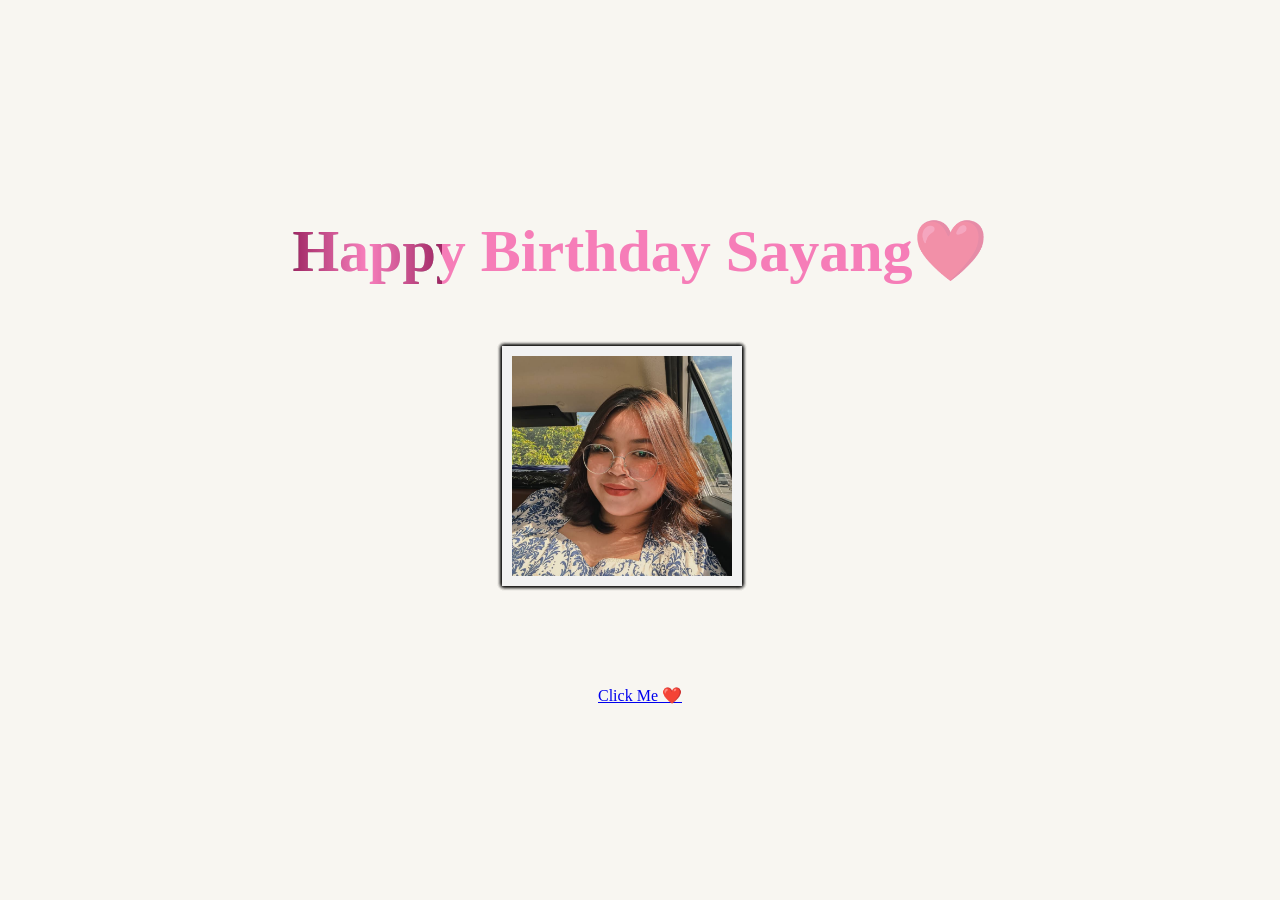
<file: index.html>
<!DOCTYPE html>
<html lang="en">
<head>
  <meta charset="UTF-8">
  <meta name="viewport" content="width=device-width, initial-scale=1.0">
  <title>Birthday Letter</title>
  <link rel="stylesheet" href="style.css">
</head>
<body>

  <div id="hedlinecontainer">
    <div id="shine">Happy Birthday Sayang❤️</div>
  </div>
  
  <div class="gallery">
    <img src="whatsapp_image_1.jpg" alt="I love you">
    <img src="whatsapp_image_2.jpg" alt="Im Sorry">
    <img src="whatsapp_image_3.jpg" alt="Give me one more chance">
    <img src="whatsapp_image_4.jpg" alt="My love">
    <img src="whatsapp_image_5.jpg" alt="My girl">
     <img src="whatsapp_image_6.jpg" alt="My Woman">
    <img src="whatsapp_image_7.jpg" alt="I Cherish">
    <img src="whatsapp_image_8.jpg" alt="My Baby">
    <img src="whatsapp_image_9.jpg" alt="I Miss You">
  
  </div>
  <div style="text-align:center; margin-top: 100px;">
  <a href="birthday.html" class="go-to-birthday">Click Me ❤️</a>
</div>


</body>
</html>
</file>
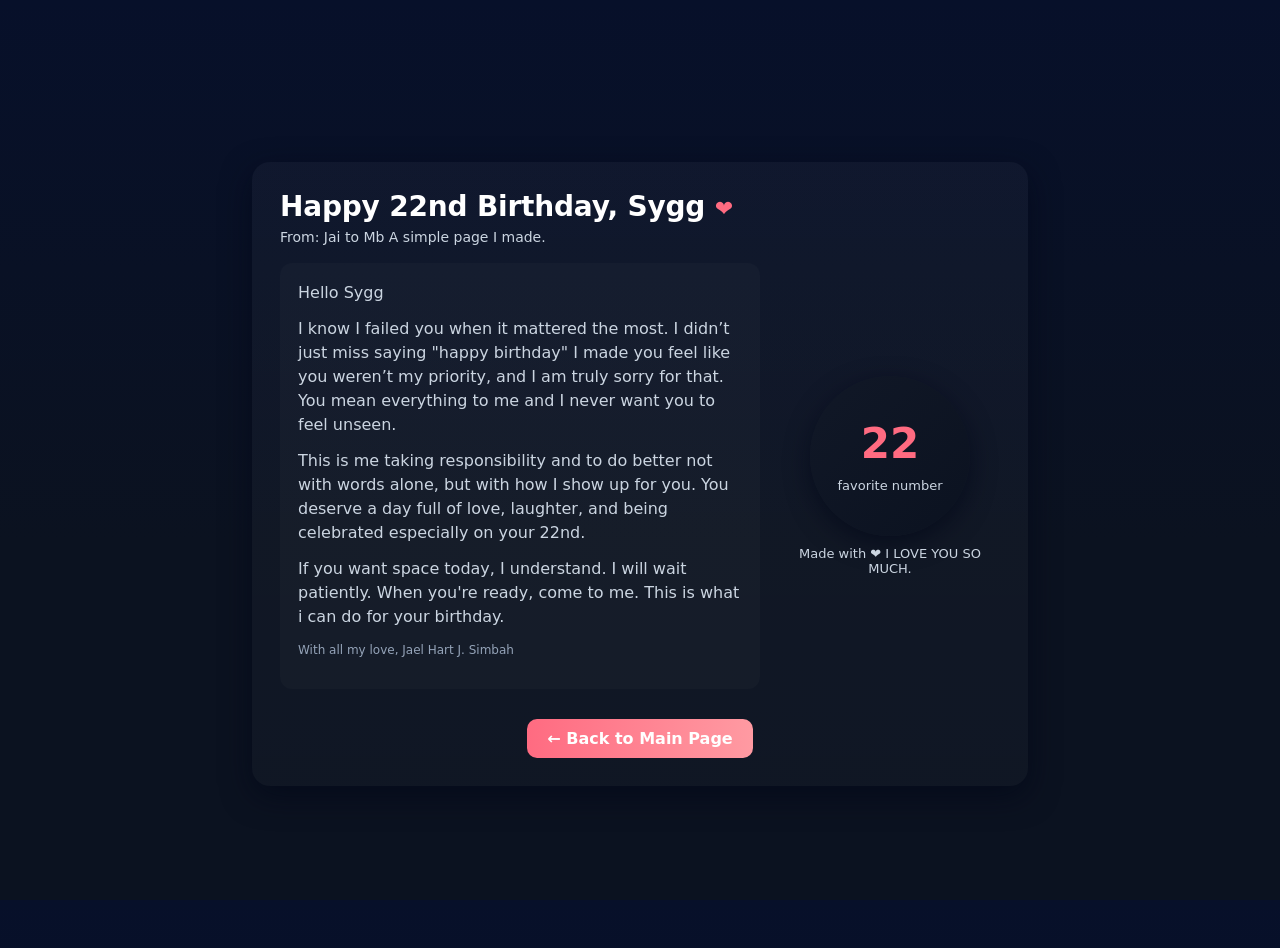
<file: birthday.html>
<!doctype html>
<html lang="en">
<head>
  <meta charset="utf-8" />
  <meta name="viewport" content="width=device-width,initial-scale=1" />
  <title>Happy 22nd, Sygg ❤️</title>
  <style>
    :root{--bg:#0f172a;--card:#0b1220;--accent:#ff6b81;--muted:#cbd5e1}
    html,body{height:100%;margin:0;font-family:Inter,ui-sans-serif,system-ui,Segoe UI,Roboto,Helvetica,Arial;}
    body{background: linear-gradient(180deg,#07102a 0%, #0b1220 60%);display:flex;align-items:center;justify-content:center;padding:24px;color:var(--muted)}
    .wrap{max-width:720px;width:100%;background:linear-gradient(180deg, rgba(255,255,255,0.03), rgba(255,255,255,0.02));border-radius:18px;padding:28px;box-shadow: 0 10px 30px rgba(2,6,23,0.6);position:relative;overflow:hidden}
    h1{margin:0;font-size:28px;color:#fff;letter-spacing:-0.2px}
    .subtitle{margin-top:6px;color:var(--muted);font-size:14px}
    .card{display:grid;grid-template-columns:1fr 220px;gap:20px;align-items:center;margin-top:18px}
    .message{background:rgba(255,255,255,0.02);padding:18px;border-radius:12px}
    p{margin:0 0 12px 0;line-height:1.5;color:var(--muted)}
    .heart{display:inline-block;font-size:22px;color:var(--accent);transform-origin:center;animation:beat 1s infinite}
    @keyframes beat{0%,100%{transform:scale(1)}50%{transform:scale(1.12)}}
    .right{display:flex;flex-direction:column;align-items:center;text-align:center}
    .circle{width:160px;height:160px;border-radius:50%;background:linear-gradient(135deg,#111827, #0b1220);display:flex;align-items:center;justify-content:center;box-shadow: 0 8px 24px rgba(2,6,23,0.6)}
    .age{font-size:42px;color:var(--accent);font-weight:700}
    .note{font-size:13px;color:var(--muted);margin-top:10px}
    footer{margin-top:14px;color:#94a3b8;font-size:13px}
    .small{font-size:12px;color:#94a3b8}

    /* back button styling */
    .back-button {
      display: inline-block;
      margin-top: 30px;
      text-decoration: none;
      background: linear-gradient(90deg, #ff6b81, #ff9aa2);
      color: white;
      padding: 10px 20px;
      border-radius: 10px;
      font-weight: 600;
      transition: 0.3s;
    }
    .back-button:hover {
      opacity: 0.85;
    }

    @media(max-width:640px){.card{grid-template-columns:1fr;}.right{order:-1}}
  </style>
</head>
<body>
  <div class="wrap" role="main">
    <div class="confetti" aria-hidden="true">
      <span style="left:8%;top:5%;background:#ff6b81;animation-duration:6s;width:8px;height:12px"></span>
      <span style="left:22%;top:2%;background:#ffd166;animation-duration:5.2s"></span>
      <span style="left:34%;top:8%;background:#6bf0ff;animation-duration:6.7s"></span>
      <span style="left:48%;top:1%;background:#b38bff;animation-duration:5.8s"></span>
      <span style="left:62%;top:4%;background:#ff9aa2;animation-duration:6.2s"></span>
      <span style="left:78%;top:3%;background:#9be7a1;animation-duration:5.5s"></span>
    </div>

    <h1>Happy 22nd Birthday, Sygg <span class="heart">❤</span></h1>
    <div class="subtitle">From: Jai to Mb A simple page I made.</div>

    <div class="card">
      <div class="message">
        <p>Hello Sygg </p>
        <p>I know I failed you when it mattered the most. I didn’t just miss saying "happy birthday"  I made you feel like you weren’t my priority, and I am truly sorry for that. You mean everything to me and I never want you to feel unseen.</p>
        <p>This is me taking responsibility and  to do better not with words alone, but with how I show up for you. You deserve a day full of love, laughter, and being celebrated especially on your 22nd.</p>
        <p>If you want space today, I understand. I will wait patiently. When you're ready, come to me. This is what i can do for your birthday.</p>
        <p class="small"> With all my love, Jael Hart J. Simbah</p>
      </div>

      <div class="right">
        <div class="circle">
          <div>
            <div class="age">22</div>
            <div class="note">favorite number</div>
          </div>
        </div>
        <div class="note">Made with ❤️ I LOVE YOU SO MUCH.</div>
      </div>
    </div>

    <!-- ✅ BACK BUTTON HERE -->
    <div style="text-align:center;">
      <a href="index.html" class="back-button">← Back to Main Page</a>
    </div>
  </div>
</body>
</html>
</file>
<file: style.css>
.gallery {
  --d: 10s;
  /* duration */
  display: grid;
  place-items: center; /* Center both horizontally and vertically */
  width: 220px;
  margin-left: 220px;
}

.gallery > img {
  grid-area: 1/1;
  width: 100%;
  aspect-ratio: 1;
  object-fit: cover;
  border: 10px solid #f2f2f2;
  box-shadow: 0 0 4px #0007;
  z-index: 2;
  animation: slide var(--d) infinite, z-order var(--d) infinite steps(1);
}

.gallery img:last-child {
  animation-name: slide, z-order-last;
}

.gallery > img:nth-child(1) {
  animation-delay: calc(0*var(--d));
  --r: 16deg;
}

.gallery > img:nth-child(2) {
  animation-delay: calc(-0.2*var(--d));
  --r: -1deg;
}

.gallery > img:nth-child(3) {
  animation-delay: calc(-0.4*var(--d));
  --r: -19deg;
}

.gallery > img:nth-child(4) {
  animation-delay: calc(-0.6*var(--d));
  --r: 6deg;
}

.gallery > img:nth-child(5) {
  animation-delay: calc(-0.8*var(--d));
  --r: -8deg;
}

@keyframes slide {
  10% {
    transform: translateX(120%) rotate(var(--r));
  }
  0%, 100%, 20% {
    transform: translateX(0%) rotate(var(--r));
  }
}

@keyframes z-order {
  10%, 20% {
    z-index: 1;
  }
  80% {
    z-index: 2;
  }
}

@keyframes z-order-last {
  10%, 20% {
    z-index: 1;
  }
  90% {
    z-index: 2;
  }
}

body {
  margin: 0;
  min-height: 100vh;
  display: grid;
  place-content: center;
  background: #f8f6f1;
  overflow: hidden;
}

#hedlinecontainer {
  display: flex;
  justify-content: center;
  align-items: center;
  margin-top: 20px;
  margin-bottom: 60px;
}

#shine {
  font-size: 60px;
  font-weight: bold;
  color: rgba(255, 0, 102, 0.3);
  z-index: 10;
  background: -webkit-gradient(linear, left top, right top, from(#222), to(#222), color-stop(0.5, #fff)) 0 0 no-repeat;
  -webkit-background-size: 150px;
  -webkit-background-clip: text;
  -webkit-animation-name: shine;
  -webkit-animation-duration: 3s; /* Adjust the duration as needed */
  -webkit-animation-iteration-count: infinite;
  text-shadow: 0 0px 0px rgba(233, 85, 189, 0.419);

}

@-webkit-keyframes shine {
  0%, 10% {
    background-position: -1000px;
  }
  20% {
    background-position: top left;
  }
  90% {
    background-position: top right;
  }
  100% {
    background-position: 1000px;
  }
}

@media only screen and (max-width: 600px) {
  #shine {
  font-size: 22px;
}
#hedlinecontainer {
  display: flex;
  justify-content: center;
  align-items: center;

  margin-bottom: 60px;
}

.gallery {
  --d: 10s;
  /* duration */
  display: grid;
  place-items: center; /* Center both horizontally and vertically */
  width: 150px;
  margin-left: 60px;

  @media only screen and (max-width: 600px) {
  #shine {
    font-size: 22px;
  }
  #hedlinecontainer {
    display: flex;
    justify-content: center;
    align-items: center;
    margin-bottom: 60px;
  }
  .gallery {
    --d: 10s;
    display: grid;
    place-items: center;
    width: 150px;
    margin-left: 60px;
  }
}

/* 💖 Keep this outside any @media or .gallery */
.go-to-birthday {
  background: linear-gradient(90deg, #ff6b81, #ff9aa2);
  color: #fff;
  text-decoration: none;
  padding: 12px 24px;
  border-radius: 25px;
  font-weight: bold;
  transition: transform 0.3s ease, box-shadow 0.3s ease;
  box-shadow: 0 4px 15px rgba(255, 107, 129, 0.3);
  display: inline-block;
  margin-top: 40px;
}

.go-to-birthday:hover {
  transform: scale(1.05);
  box-shadow: 0 6px 20px rgba(255, 107, 129, 0.4);
}

}
}
</file>
